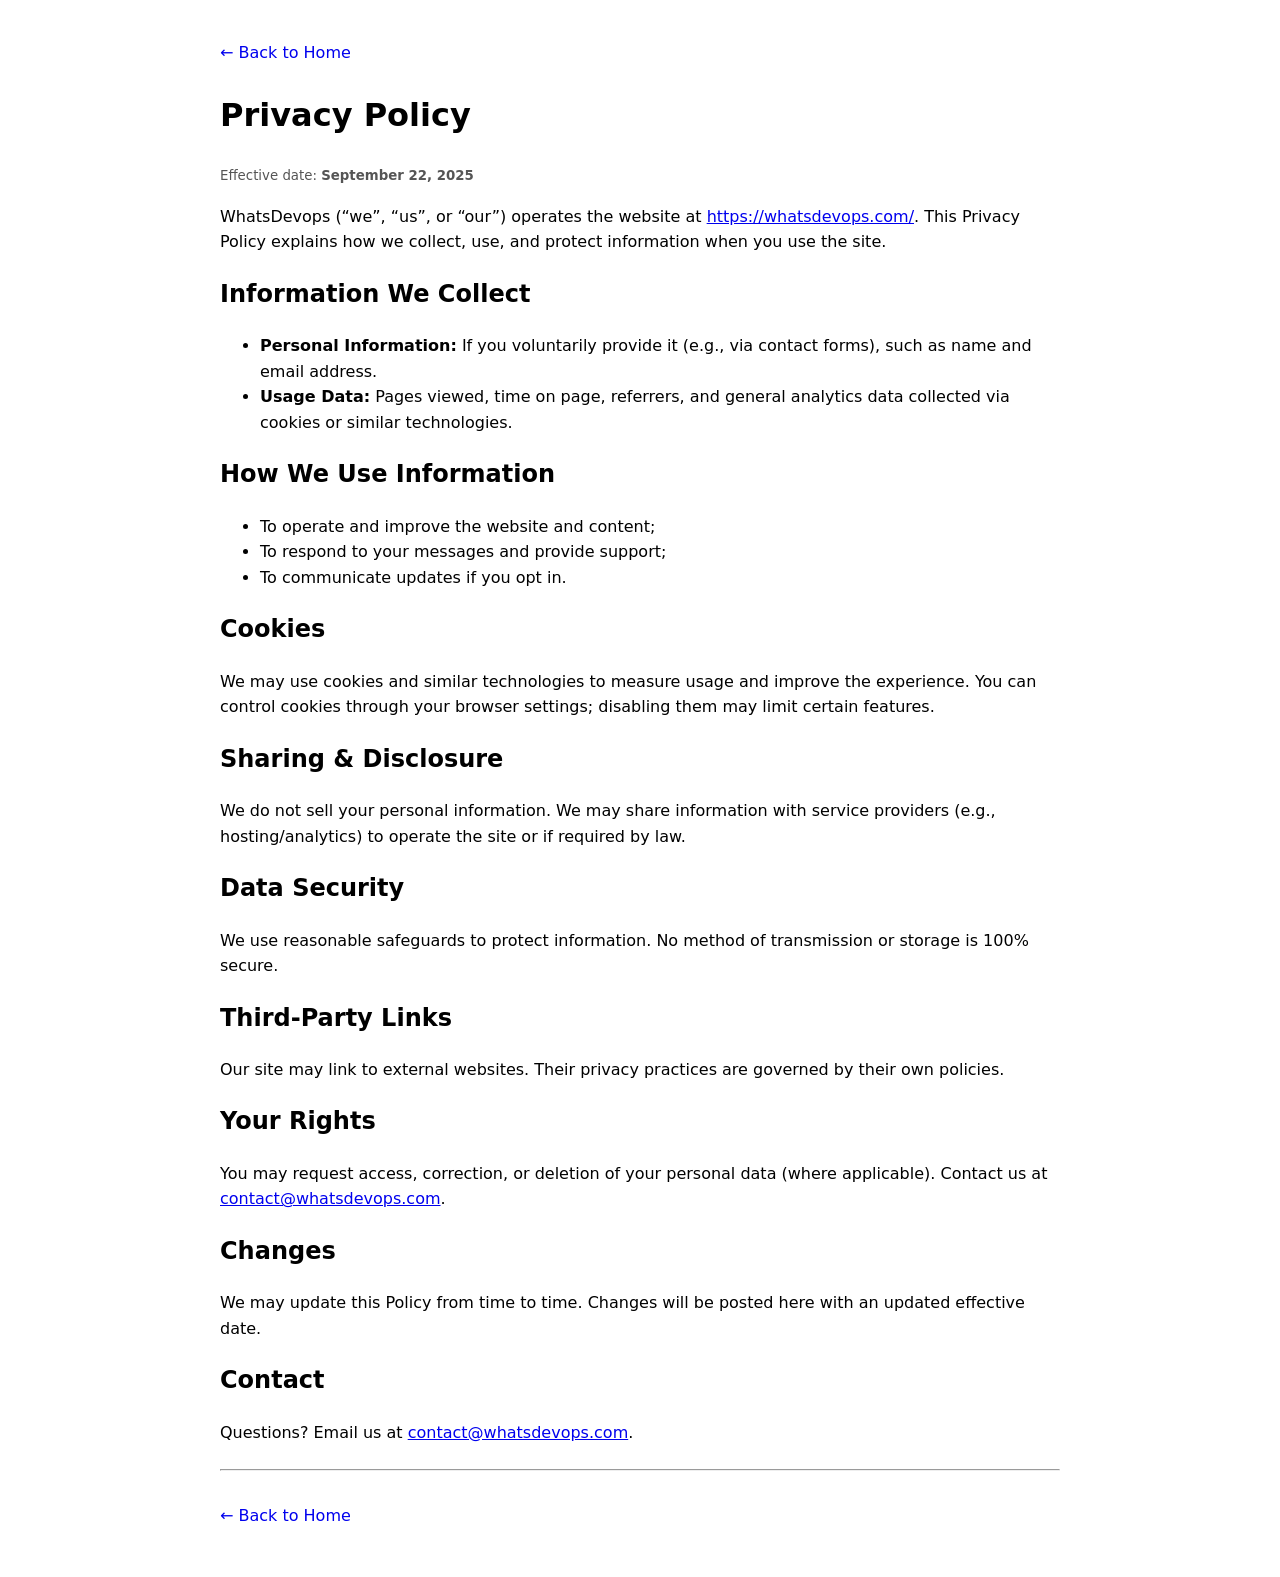
<file: privacy-policy.html>
<!DOCTYPE html>
<html lang="en">

<head>
    <meta charset="utf-8" />
    <title>Privacy Policy — WhatsDevops</title>
    <meta name="viewport" content="width=device-width, initial-scale=1" />
    <link rel="canonical" href="https://whatsdevops.com/privacy-policy.html" />
    <style>
        body {
            max-width: 840px;
            margin: 2rem auto;
            font: 16px/1.6 system-ui, -apple-system, Segoe UI, Roboto, sans-serif;
            padding: 0 1rem;
        }

        a.home {
            display: inline-block;
            margin: 0.5rem 0 1rem;
            text-decoration: none;
        }

        h1 {
            margin-top: 0.5rem;
        }

        hr {
            margin: 1.5rem 0;
        }

        small {
            color: #555;
        }
    </style>
</head>

<body>
    <a class="home" href="https://whatsdevops.com/">← Back to Home</a>
    <h1>Privacy Policy</h1>
    <p><small>Effective date: <strong>September 22, 2025</strong></small></p>

    <p>WhatsDevops (“we”, “us”, or “our”) operates the website at <a
            href="https://whatsdevops.com/">https://whatsdevops.com/</a>. This Privacy Policy explains how we collect,
        use, and protect information when you use the site.</p>

    <h2>Information We Collect</h2>
    <ul>
        <li><strong>Personal Information:</strong> If you voluntarily provide it (e.g., via contact forms), such as name
            and email address.</li>
        <li><strong>Usage Data:</strong> Pages viewed, time on page, referrers, and general analytics data collected via
            cookies or similar technologies.</li>
    </ul>

    <h2>How We Use Information</h2>
    <ul>
        <li>To operate and improve the website and content;</li>
        <li>To respond to your messages and provide support;</li>
        <li>To communicate updates if you opt in.</li>
    </ul>

    <h2>Cookies</h2>
    <p>We may use cookies and similar technologies to measure usage and improve the experience. You can control cookies
        through your browser settings; disabling them may limit certain features.</p>

    <h2>Sharing & Disclosure</h2>
    <p>We do not sell your personal information. We may share information with service providers (e.g.,
        hosting/analytics) to operate the site or if required by law.</p>

    <h2>Data Security</h2>
    <p>We use reasonable safeguards to protect information. No method of transmission or storage is 100% secure.</p>

    <h2>Third-Party Links</h2>
    <p>Our site may link to external websites. Their privacy practices are governed by their own policies.</p>

    <h2>Your Rights</h2>
    <p>You may request access, correction, or deletion of your personal data (where applicable). Contact us at <a
            href="mailto:contact@whatsdevops.com">contact@whatsdevops.com</a>.</p>

    <h2>Changes</h2>
    <p>We may update this Policy from time to time. Changes will be posted here with an updated effective date.</p>

    <h2>Contact</h2>
    <p>Questions? Email us at <a href="mailto:contact@whatsdevops.com">contact@whatsdevops.com</a>.</p>

    <hr />
    <a class="home" href="https://whatsdevops.com/">← Back to Home</a>
</body>

</html>
</file>
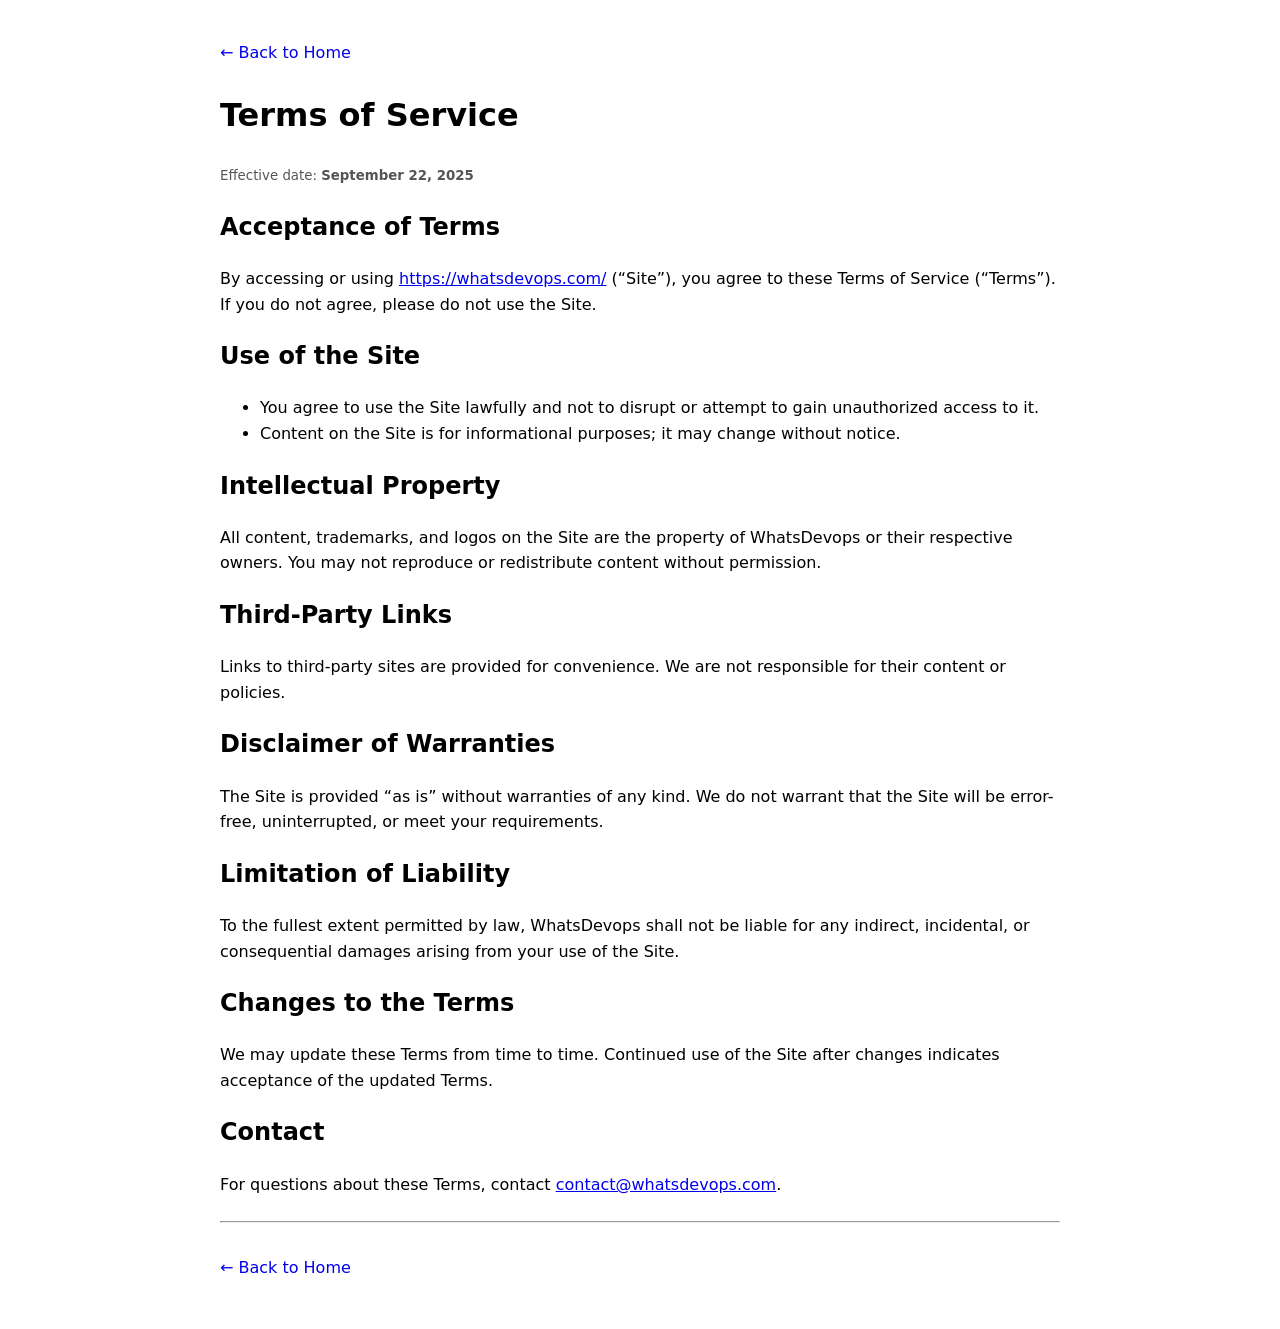
<file: terms-of-service.html>
<!DOCTYPE html>
<html lang="en">

<head>
    <meta charset="utf-8" />
    <title>Terms of Service — WhatsDevops</title>
    <meta name="viewport" content="width=device-width, initial-scale=1" />
    <link rel="canonical" href="https://whatsdevops.com/terms-of-service.html" />
    <style>
        body {
            max-width: 840px;
            margin: 2rem auto;
            font: 16px/1.6 system-ui, -apple-system, Segoe UI, Roboto, sans-serif;
            padding: 0 1rem;
        }

        a.home {
            display: inline-block;
            margin: 0.5rem 0 1rem;
            text-decoration: none;
        }

        h1 {
            margin-top: 0.5rem;
        }

        hr {
            margin: 1.5rem 0;
        }

        small {
            color: #555;
        }
    </style>
</head>

<body>
    <a class="home" href="https://whatsdevops.com/">← Back to Home</a>
    <h1>Terms of Service</h1>
    <p><small>Effective date: <strong>September 22, 2025</strong></small></p>

    <h2>Acceptance of Terms</h2>
    <p>By accessing or using <a href="https://whatsdevops.com/">https://whatsdevops.com/</a> (“Site”), you agree to
        these Terms of Service (“Terms”). If you do not agree, please do not use the Site.</p>

    <h2>Use of the Site</h2>
    <ul>
        <li>You agree to use the Site lawfully and not to disrupt or attempt to gain unauthorized access to it.</li>
        <li>Content on the Site is for informational purposes; it may change without notice.</li>
    </ul>

    <h2>Intellectual Property</h2>
    <p>All content, trademarks, and logos on the Site are the property of WhatsDevops or their respective owners. You
        may not reproduce or redistribute content without permission.</p>

    <h2>Third-Party Links</h2>
    <p>Links to third-party sites are provided for convenience. We are not responsible for their content or policies.
    </p>

    <h2>Disclaimer of Warranties</h2>
    <p>The Site is provided “as is” without warranties of any kind. We do not warrant that the Site will be error-free,
        uninterrupted, or meet your requirements.</p>

    <h2>Limitation of Liability</h2>
    <p>To the fullest extent permitted by law, WhatsDevops shall not be liable for any indirect, incidental, or
        consequential damages arising from your use of the Site.</p>

    <h2>Changes to the Terms</h2>
    <p>We may update these Terms from time to time. Continued use of the Site after changes indicates acceptance of the
        updated Terms.</p>

    <h2>Contact</h2>
    <p>For questions about these Terms, contact <a href="mailto:contact@whatsdevops.com">contact@whatsdevops.com</a>.
    </p>

    <hr />
    <a class="home" href="https://whatsdevops.com/">← Back to Home</a>
</body>

</html>
</file>
